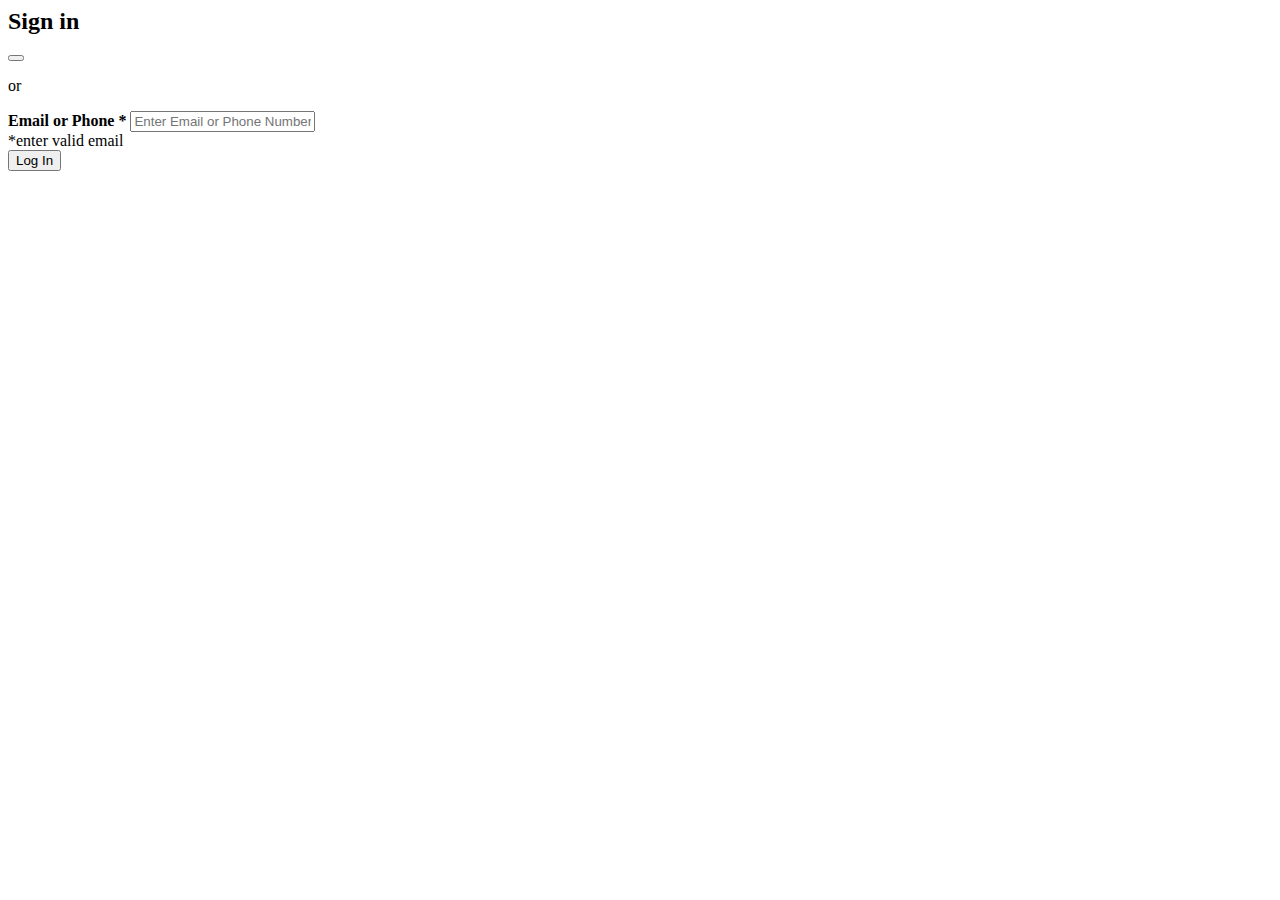
<file: angularjs_paywall-main/login.html>
<head>
   <meta name="google-signin-client_id" content="360407372827-d9fqfcu1te3henjovbg2dvobo3ivh06i.apps.googleusercontent.com">
<script src="https://apis.google.com/js/platform.js" async defer></script>
</head>
<body>
    <div class="card"   data-ng-init="init()" >
        <form>
           <h2 class="title"> Sign in</h2>
           <div class="social-login">
              <button class="g-btn">
                    <div class="g-signin2" data-onSuccess="onSignIn">
                         <img alt="Google" src="[data-uri]" />
                    </div>
              </button>        
           </div>
           <p class="or"><span>or</span></p>
           <div class="email-login">
              <label for="email"> <b>Email or Phone *</b></label>
              <input type="text" id="uname"  placeholder="Enter Email or Phone Number" >
              <div class="mismatch" id="email_mismatch">*enter valid email</div>
           </div>
           <button class="cta-btn" ng-click="loginCheck()">Log In</a></button>
           <div class="loader"></div>
        </form>
     </div>
</body>
</file>
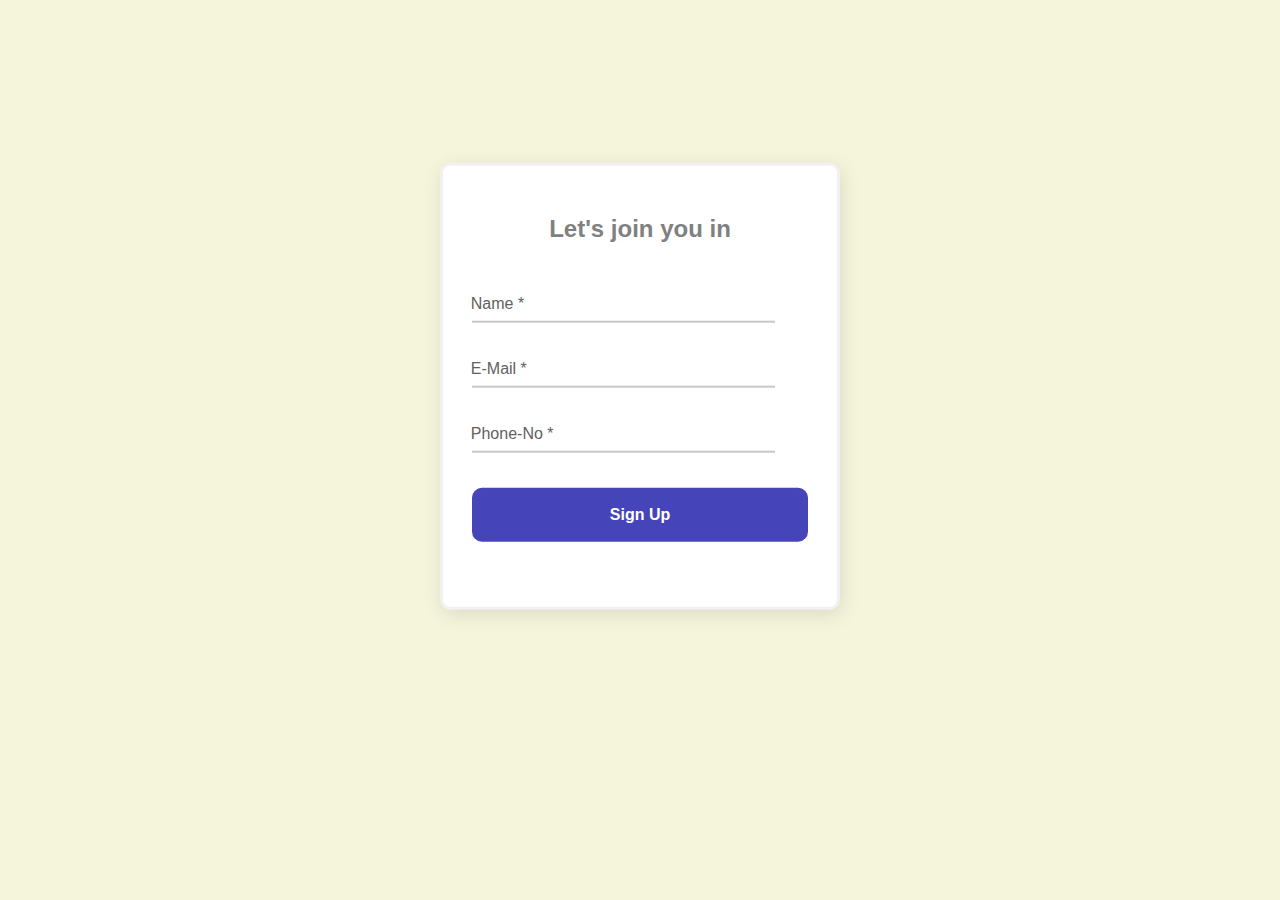
<file: angularjs_paywall-main/signUp.html>
<html lang="en">
<head>
    <link rel="stylesheet" href="stylesignup.css">
</head>
        <div class="cards"   data-ng-init="init()"  ng-controller="signUpController">
                <h2 > Let's join you in </h2>
                
                <form id='signupForm' >
                    <div>
                        <input type="text" id="name" name=""  required>
                        <label>Name * </label>
                    </div>
                    <div >
                        <input type="text" id="signUpEmail" ng-model="email" ng-keyup="emailCheck()"  required >
                        <label>E-Mail *</label>
                        <div class="mismatch" id="email_mismatch">*enter valid email</div>
                    </div>
                    <div >
                        <input type="text" id="no" ng-model="phone" ng-keyup="checkPhone()"  required>
                        <label>Phone-No *</label>   
                        <div class="mismatch" id="phone_mismatch">*enter valid phone #</div>
                    </div>
 
                    <button class="cta-btn" id='signUp' ng-click="subscriptionRoute()">Sign Up</button>
                    <div class="mismatch" id="phone_present">Phone/Email is already in use</div>  
                    <div class="loader"></div>       
                </form> 
                    
            </div>
</file>
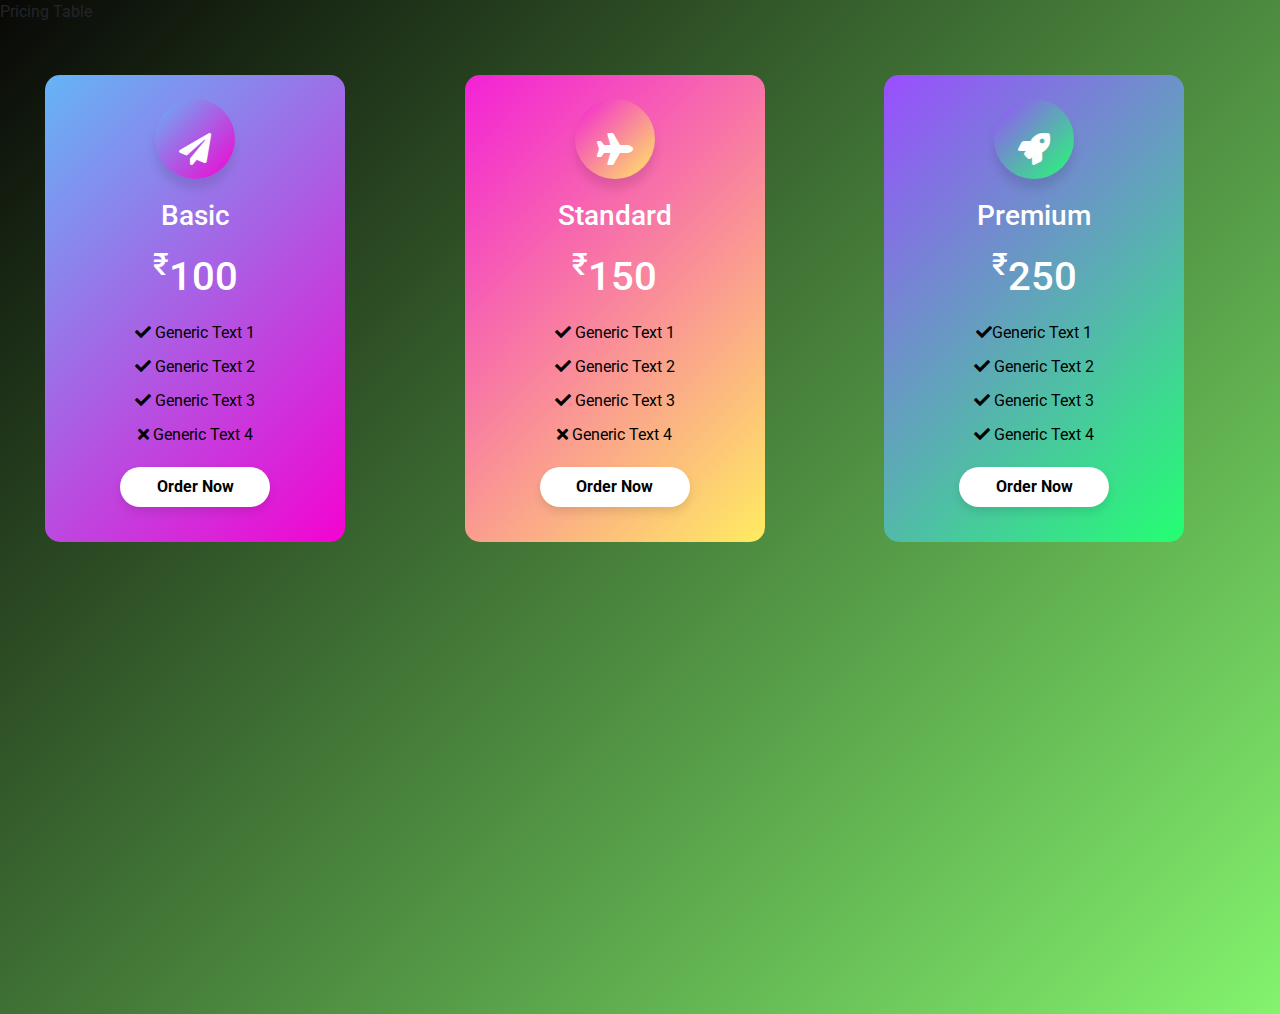
<file: angularjs_paywall-main/subscription.html>
<head>
  <meta charset="UTF-8">
  <subtitle>Pricing Table</subtitle>
  <meta name="viewport" content="width=device-width, initial-scale=1.0">
  <link rel="stylesheet" href="https://stackpath.bootstrapcdn.com/bootstrap/4.3.1/css/bootstrap.min.css" integrity="sha384-ggOyR0iXCbMQv3Xipma34MD+dH/1fQ784/j6cY/iJTQUOhcWr7x9JvoRxT2MZw1T" crossorigin="anonymous">
    <script src="https://stackpath.bootstrapcdn.com/bootstrap/4.3.1/js/bootstrap.min.js" integrity="sha384-JjSmVgyd0p3pXB1rRibZUAYoIIy6OrQ6VrjIEaFf/nJGzIxFDsf4x0xIM+B07jRM" crossorigin="anonymous"></script>

  <link rel="stylesheet" href="https://use.fontawesome.com/releases/v5.5.0/css/all.css">
<link rel="stylesheet" href="subscription.css">
</head>
<body>
<section>
    <div class="subcontainer">
      <div class="row">
        <div class="col-lg-4 col-md-4 col-sm-4 col-xs-12" >
          <div class="subitem text-center">
            <div class="subtitle">
              <i class="fa fa-paper-plane" "></i>
              <h2>Basic</h2>
            </div>
            <div class="price">
              <h4><sup>₹</sup>100</h4>
            </div>
            <div class="option">
              <ul>
              <li> <i class="fa fa-check" aria-hidden="true"></i> Generic Text 1 </li>
              <li> <i class="fa fa-check" aria-hidden="true"></i> Generic Text  2</li>
              <li> <i class="fa fa-check" aria-hidden="true"></i> Generic Text  3</li>
              <li> <i class="fa fa-times" aria-hidden="true"></i> Generic Text  4</li>
              </ul>
            </div>
            <a href="#">Order Now </a>
          </div>
        </div>
        <!-- END Col one -->
        <div class="col-lg-4 col-md-4 col-sm-4 col-xs-12"> 
          <div class="subitem text-center">
            <div class="subtitle">
              <i class="fa fa-plane" aria-hidden="true"></i>
              <h2>Standard</h2>
            </div>
            <div class="price">
              <h4><sup>₹</sup>150</h4>
            </div>
            <div class="option">
              <ul>
              <li> <i class="fa fa-check" aria-hidden="true"></i> Generic Text 1 </li>
              <li> <i class="fa fa-check" aria-hidden="true"></i> Generic Text 2</li>
              <li> <i class="fa fa-check" aria-hidden="true"></i> Generic Text 3 </li>
              <li> <i class="fa fa-times" aria-hidden="true"></i> Generic Text 4 </li>
              </ul>
            </div>
            <a href="#">Order Now </a>
          </div>
        </div>
        <!-- END Col two -->
        <div class="col-lg-4 col-md-4 col-sm-4 col-xs-12">
          <div class="subitem text-center">
            <div class="subtitle">
              <i class="fa fa-rocket" aria-hidden="true"></i>
              <h2>Premium</h2>
            </div>
            <div class="price">
              <h4><sup>₹</sup>250</h4>
            </div>
            <div class="option">
              <ul>
              <li> <i class="fa fa-check" aria-hidden="true"></i>Generic Text 1 </li>
              <li> <i class="fa fa-check" aria-hidden="true"></i> Generic Text 2 </li>
              <li> <i class="fa fa-check" aria-hidden="true"></i> Generic Text 3 </li>
              <li> <i class="fa fa-check" aria-hidden="true"></i> Generic Text 4 </li>
              </ul>
            </div>
            <a href="#">Order Now </a>
          </div>
        </div>
        <!-- END Col three -->
      </div>
    </div>
</section>
</body>
</file>
<file: angularjs_paywall-main/stylesignup.css>
body {
    /* The image used */
    height: 800px;
    background-color: beige;
  
  }

  .mismatch{
  display: none;
  color: red;
  font-size: 13px;
  text-align: left;
  position: relative;
  top:-8px;
  }
  .cta-btn {
    background-color: rgb(69, 69, 185);
    color: white;
    font-weight: bold;
    font-size: 1rem;
    padding: 18px 20px;
    margin-top: 10px;
    margin-bottom: 20px;
    width: 100%;
    border-radius: 10px;
    border: none;
  }
  .social-login img {
    width: 27px;
  }
  .social-login{
    display: flex;
    justify-content: center;
  }
  .fb-btn {
    background: #fff;
   outline: none;
    padding: 10px;
    display: flex;
    align-items: center;
    width: fit-content;
    border: none
  }
  
  .cards {
    position: absolute;
    top: 34%;
    left: 50%;
    width: 400px;
    transform: translate(-50%, -50%);
    background-color: #ffff;
    padding: 40px;
    padding: 1.8rem;
    margin-top: 5rem;
    color: black;
    box-sizing: border-box; 
    box-shadow: 2px 5px 20px rgba(0, 0, 0, 0.1);
    border: 3px solid #f1f1f1;
    font-family: sans-serif;
    text-align: center;
    border-radius: 10px; 
    font-size: medium;
  }
  

.cards h2{
    margin: 20px 0 40px;
    color: gray;

}
.cards input{
    padding: 10px 0;
    margin-bottom: 25px;
    display: flex;
    font-size: medium;
    align-items: flex-start;
    width: 90%;
    box-sizing: border-box;
    border: none;
    outline: none; 
    font-size: bold;
    font-family: sans-serif;
    border-bottom: 2px solid #c9c7c7;
}
.cards form div{
    position: relative;
}
.cards form div label{
    position: absolute;
    top:12px;
    left: -1px;
    font-family: sans-serif;
    color: rgb(97, 97, 97);
    pointer-events: none;
}

.cards input:focus ~ label,.cards input:valid ~ label
{
    top:-12px;
    font-size: 12px;
    color: rgb(20, 20, 199);
    outline: none;      
    transition: 0.3s ease all;
    font-weight: bold; 
}
.cards input:focus,.cards input:valid
{ 
    border-bottom: 2px solid rgb(148, 132, 163);
    outline: none;
    transition: 0.3s ease all;
}
a{
    text-decoration: none;
}
</file>
<file: angularjs_paywall-main/subscription.css>
@import url('https://fonts.googleapis.com/css?family=Roboto:300');
.subcontainer{
 width: 100%;
  padding-top: 25px;
}
body{
  margin: 0;
  padding: 0;
  background: linear-gradient(-45deg,#84f36e,#080806);
 font-family: 'Roboto', sans-serif !important;
}
section{
  width: 100%;
  height: 110%;
  padding: 2% 2%;
}
.subitem{
  max-width: 300px;
  height: max-content;
  background: linear-gradient(-45deg,#fe0847,#feae3f);
  border-radius: 15px;
  margin: 0 5%;
  padding: 2% 2% 10% 2%;
  padding-bottom: 9%;
  transition: .5s;
}

.subitem:hover{
  transform: scale(1.1);
}
.col-lg-4:nth-child(1) .subitem ,
.col-lg-4:nth-child(1) .subitem .subtitle .fa{
  background: linear-gradient(-45deg,#f403d1,#64b5f6);

}
.col-lg-4:nth-child(2) .subitem,
.col-lg-4:nth-child(2) .subitem .subtitle .fa{
  background: linear-gradient(-45deg,#ffec61,#f321d7);

}
.col-lg-4:nth-child(3) .subitem,
.col-lg-4:nth-child(3) .subitem .subtitle .fa{
  background: linear-gradient(-45deg,#24ff72,#9a4eff);
}

.subtitle .fa{
  color:#fff;
  font-size: 200%;
  width: 80px;
  height:80px;
  border-radius:  50%;
  text-align: center;
  line-height: 100px;
  -webkit-box-shadow: 0 10px 10px rgba(0,0,0,.1) ;
          box-shadow: 0 10px 10px rgba(0,0,0,.1) ;

}
.subtitle{
  padding-top: 6%;
}
.subtitle h2 {
  position: relative;
  margin: 20px  0 0;
  padding: 0;
  color: #fff;
  font-size: 28px;
}
.price,.option{
  position: relative;
 
}
.price h4 {
margin: 0;
padding: 20px 0 ;
color: #fff;
font-size: 250%;
}
.option ul {
  margin: 0;
  padding: 0;

}
.option ul li {
  margin: 0 0 10px;
  list-style: none;
  color: black;
  font-size: 16px;
  }

  .loader {
    border: 2px solid #f3f3f3;
    border-radius: 50%;
    border-top: 2px solid #3498db;
    width: 70px;
    height: 70px;
    -webkit-animation: spin 1s linear infinite; /* Safari */
    animation: spin 2s linear infinite;
    position: absolute;
    top: 40%;
    left: 40%;
    display:none;
  }
  
  /* Safari */
  @-webkit-keyframes spin {
    0% { -webkit-transform: rotate(0deg); }
    100% { -webkit-transform: rotate(360deg); }
  }
  
  @keyframes spin {
    0% { transform: rotate(0deg); }
    100% { transform: rotate(360deg); }
  }
.subitem a {
  background: #fff;
  color : black;
  outline: none;
  font-weight: bold;
  width: 150px;
  height: 40px;
  line-height: 40px;
  border-radius: 40px;
  display: block;
  text-align: center;
  margin: 20px auto 0 ;
  font-size: 16px;
  cursor: pointer;
  -webkit-box-shadow: 0 5px 10px rgba(0, 0, 0, .1);
          box-shadow: 0 5px 10px rgba(0, 0, 0, .1);
}
.subitem a:hover{
    text-decoration: none;

}
@media screen and (min-width:630px) and (max-width:767px) {
  .subitem a {
    width: 100px;
    height: 40px;
    margin: 150fpx auto 0 ;
  }
  .subitem{
    margin: 0 1%;
    padding: 1% 1%;
    padding-bottom: 6%;
  
  }
  section{
    padding: 1% 2%;
  }
  .subcontainer{
    padding-bottom: 20px;
    padding-top: 2px;
  }
}
@media screen and (min-width:768px) and (max-width:800px) {
  .subcontainer{
    padding-bottom: 20px;
    padding-top: 2px;
  }
  .subitem{
    margin: 0 1%;
    padding: 1% 1%;
    padding-bottom: 6%;
  
  }
}
@media screen and (min-width:576px) and (max-width:629px) {
  .subitem a {
    width: 100px;
    height: 40px;
  
  }
 
  .row{
    width: 98%;
    margin-left: auto;
  }
  .subitem{
    margin: 0 1%;
    padding: 1% 1%;
    padding-bottom: 7%;
  
  }
  section{
    padding: 1% 2%;
  }
  .subcontainer{
    padding-bottom: 20px;
    padding-top: 2px;
  }

}
@media screen and (min-width:339px) and (max-width:575px) {
  .subitem a {
    width: 100px;
    height: 40px;
    margin: 150fpx auto 0 ;
  }
 
  .subitem{
    margin: auto auto 30px auto;
    padding: 5% 10%;
    width: 350px;
  }
  section{
    padding: auto auto;
  }
  .subcontainer{
    padding-bottom: 20px;
  }
}

@media screen and (min-width:339px) and (max-width:580px){
  #overlay {
    position: relative;
  }
  .subcontainer{
    height: fit-content;
    padding-bottom: 20px;
  }
}
</file>
